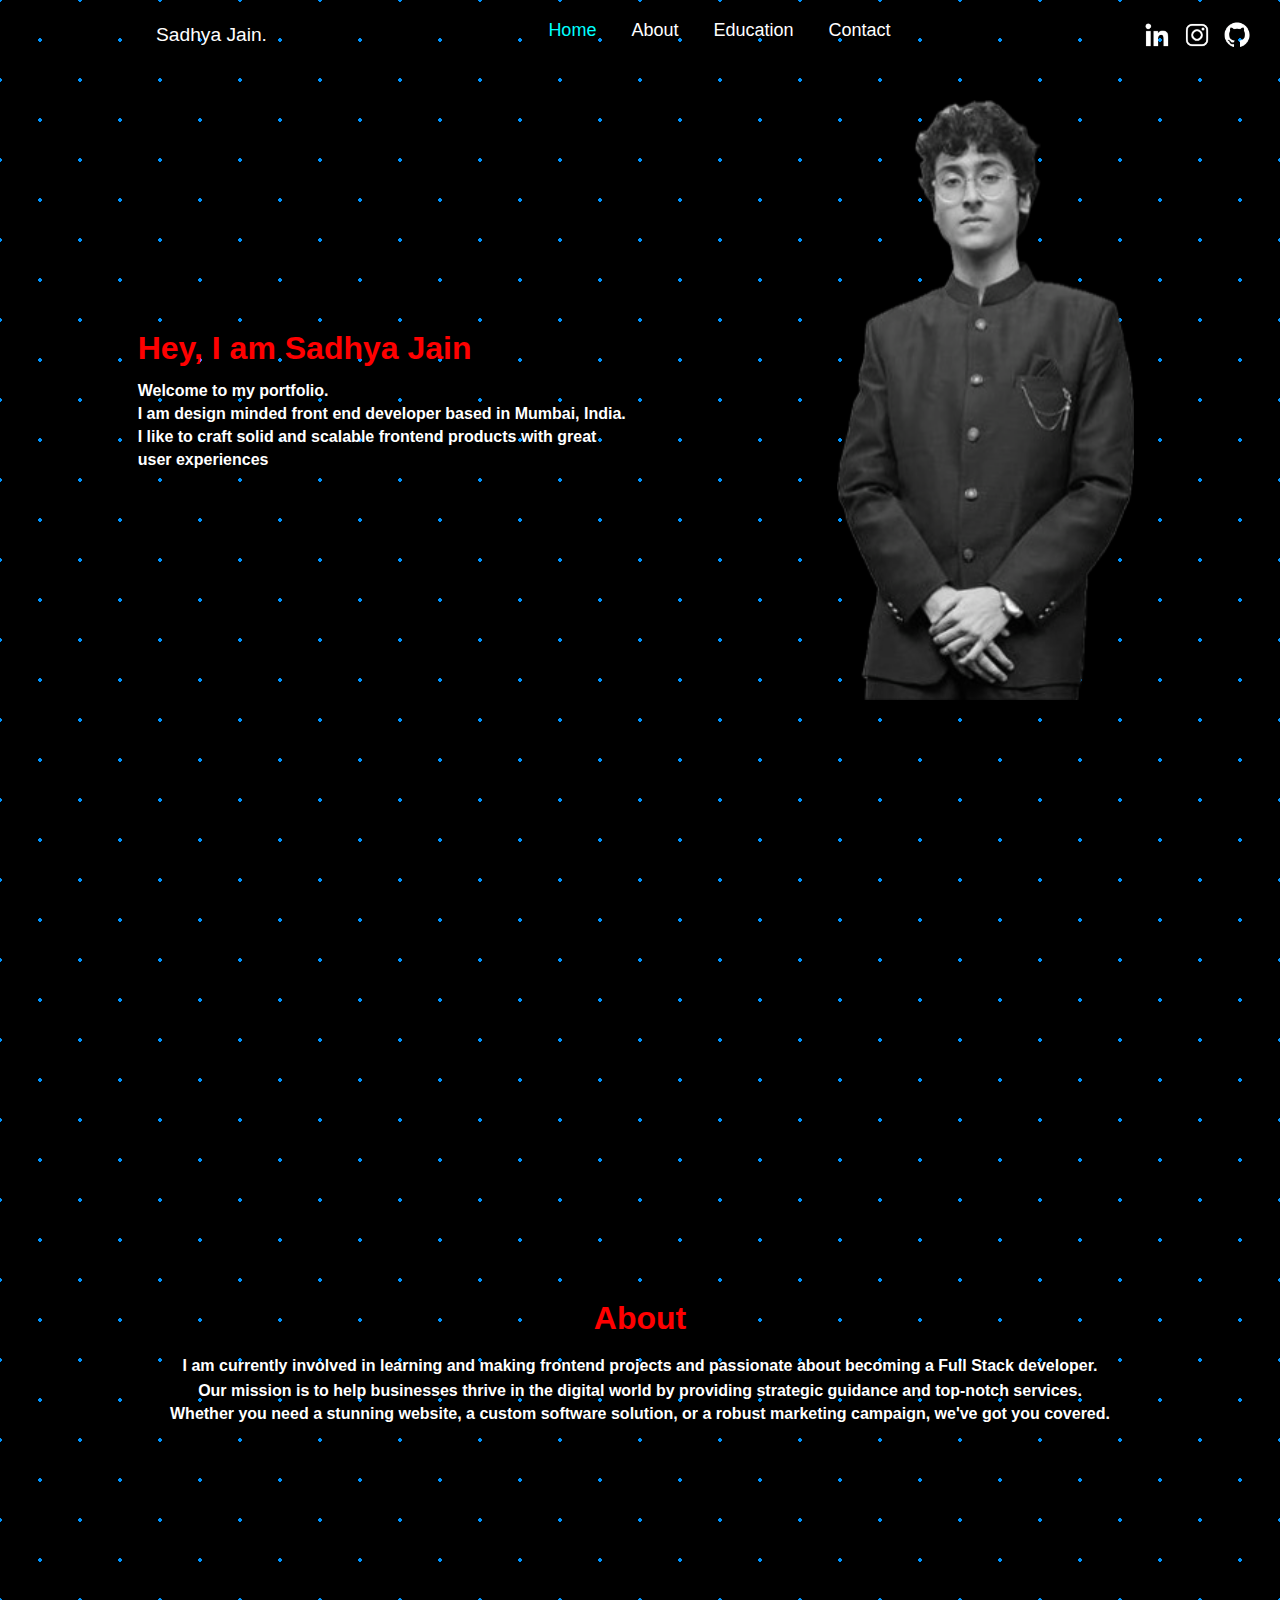
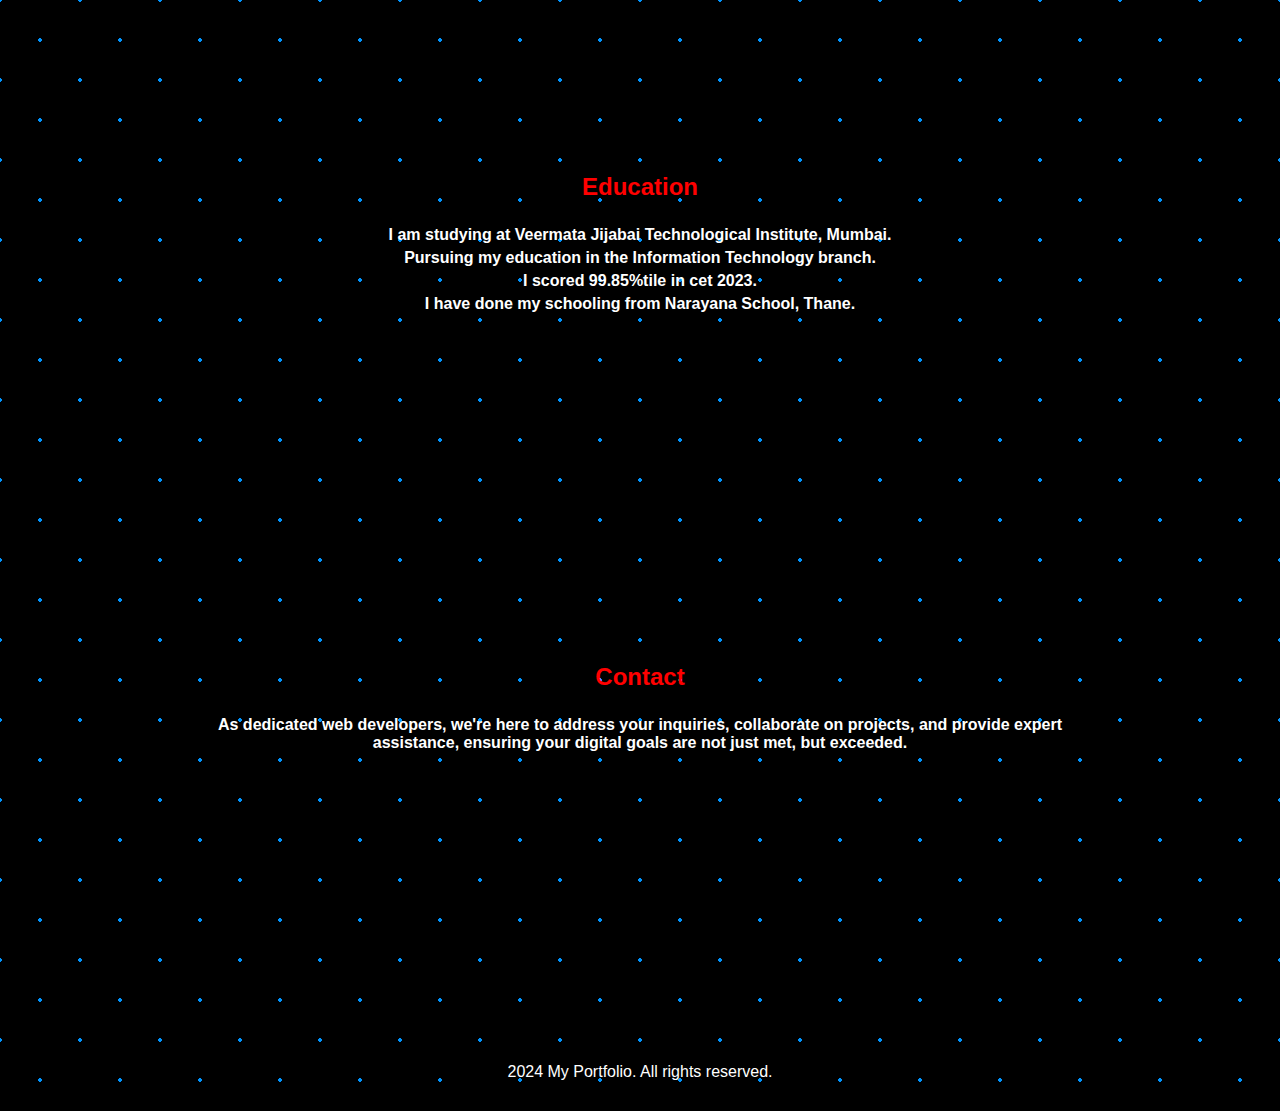
<file: index.html>
<!DOCTYPE html>
<html lang="en">

<head>
    <meta charset="UTF-8">
    <meta name="viewport" content="width=device-width, initial-scale=1.0">
    <title>PORTFOLIO WEBSITE USING CSS HTML</title>
    <link rel="stylesheet" href="mystyles.css">
    <link href='https://unpkg.com/boxicons@2.1.4/css/boxicons.min.css' rel='stylesheet'>

</head>

<body class="pattern1">
   

        <nav class= "navbar">
            <div class="logo-container">
            <a href="#" id="logo" style="text-decoration: none;color: white ;margin-left: 116px;;"class="nav-items">Sadhya Jain.</a>
            </div>
            <div class="nav-items">
                <a href="#" class="active">Home</a>
                <a href="#">About</a>
                <a href="#">Education</a>
                <a href="#">Contact</a>
            </div>
            <div class="logos" style="display: flex; margin-right: 23px; ">
                <!-- <a href="*" class="side-logo"><i class='bx bxl-instagram'></i></a> -->
                <a href="https://www.linkedin.com/in/sadhya-jain-13031427a/">
                    <img class="side-logo"src="[data-uri]"/>

                </a>
                <a href="https://www.instagram.com/sadhya__jain/">
                    <img class="side-logo" src="[data-uri]"/>

                </a>
                <a href="https://github.com/sadhyaJain">
                   <img class="side-logo" src="[data-uri]"/>
                </a>
            </div>
            

        </nav>
   
    <section class="home">
        <div class="home-content">
        <h1 style="color:red;padding-bottom: 10px;padding-left: 32px;">Hey, I am Sadhya Jain</h1>
        <h4 style="padding-left: 32px;PADDING-TOP: 5PX">Welcome to my portfolio.</h4>
        <h4 style="padding-left: 32px;PADDING-TOP: 5PX">I am design minded front end developer based in Mumbai, India.</h4>
        <h4 style="padding-left: 32px;PADDING-TOP: 5PX">I like to craft solid and scalable frontend products with great </h4>
        <h4 style="padding-left: 32px;PADDING-TOP: 5PX">user experiences</h4>
    </div>
        <div>
            <img src="sadhya.png" alt="sadhya" style="margin-right: 40px; height: 600px;">
        </div>
        </section>
    <section class="About">
    <div class="About-content"></div>
    <h1 style="color: red; padding-bottom: 20px;">About</h1>
    <h4 style="padding-bottom: 2px;">I am currently involved in learning and making frontend projects and passionate about becoming a Full Stack developer. </h4>
    <h4 style="padding-top: 5px;">Our mission is to help businesses thrive in the digital world by providing strategic guidance and top-notch services.</h4>
    <H4 style="padding-top: 5px;">Whether you need a stunning website, a custom software solution, or a robust marketing campaign, we've got you covered.</h4>
    <section class="Education" style="margin: 0 99px;">
        <div class="Education-content"></div>
        <h1 style="color: red; font-size: x-large ;padding-bottom: 20px">Education</h1>
        <h4 style="padding-top: 5px;">I am studying at Veermata Jijabai Technological Institute, Mumbai.</h4>   
        <h4 style="padding-top: 5px;">Pursuing my education in the Information Technology branch.</h4>
        <h4 style="padding-top: 5px;">I scored 99.85%tile in cet 2023.</h4>
        <h4 style="padding-top: 5px ;">I have done my schooling from Narayana School, Thane.</h4>
        
    <section class="Contact" style="margin: 0 99px;" >
        <div class="Contact-content"></div>
        <h1 style="color: red;  font-size: x-large;padding-bottom: 20px;">Contact</h1>
        <h4 style="padding-top: 5px;">As dedicated web developers, we're here to address your inquiries, collaborate on projects, and provide expert assistance, ensuring your digital goals are not just met, but exceeded.</h4>
    </section>    


<footer>
    <p style="padding-bottom: 30px;">2024 My Portfolio. All rights reserved.</p>
</footer>
</body>
</html>
</file>
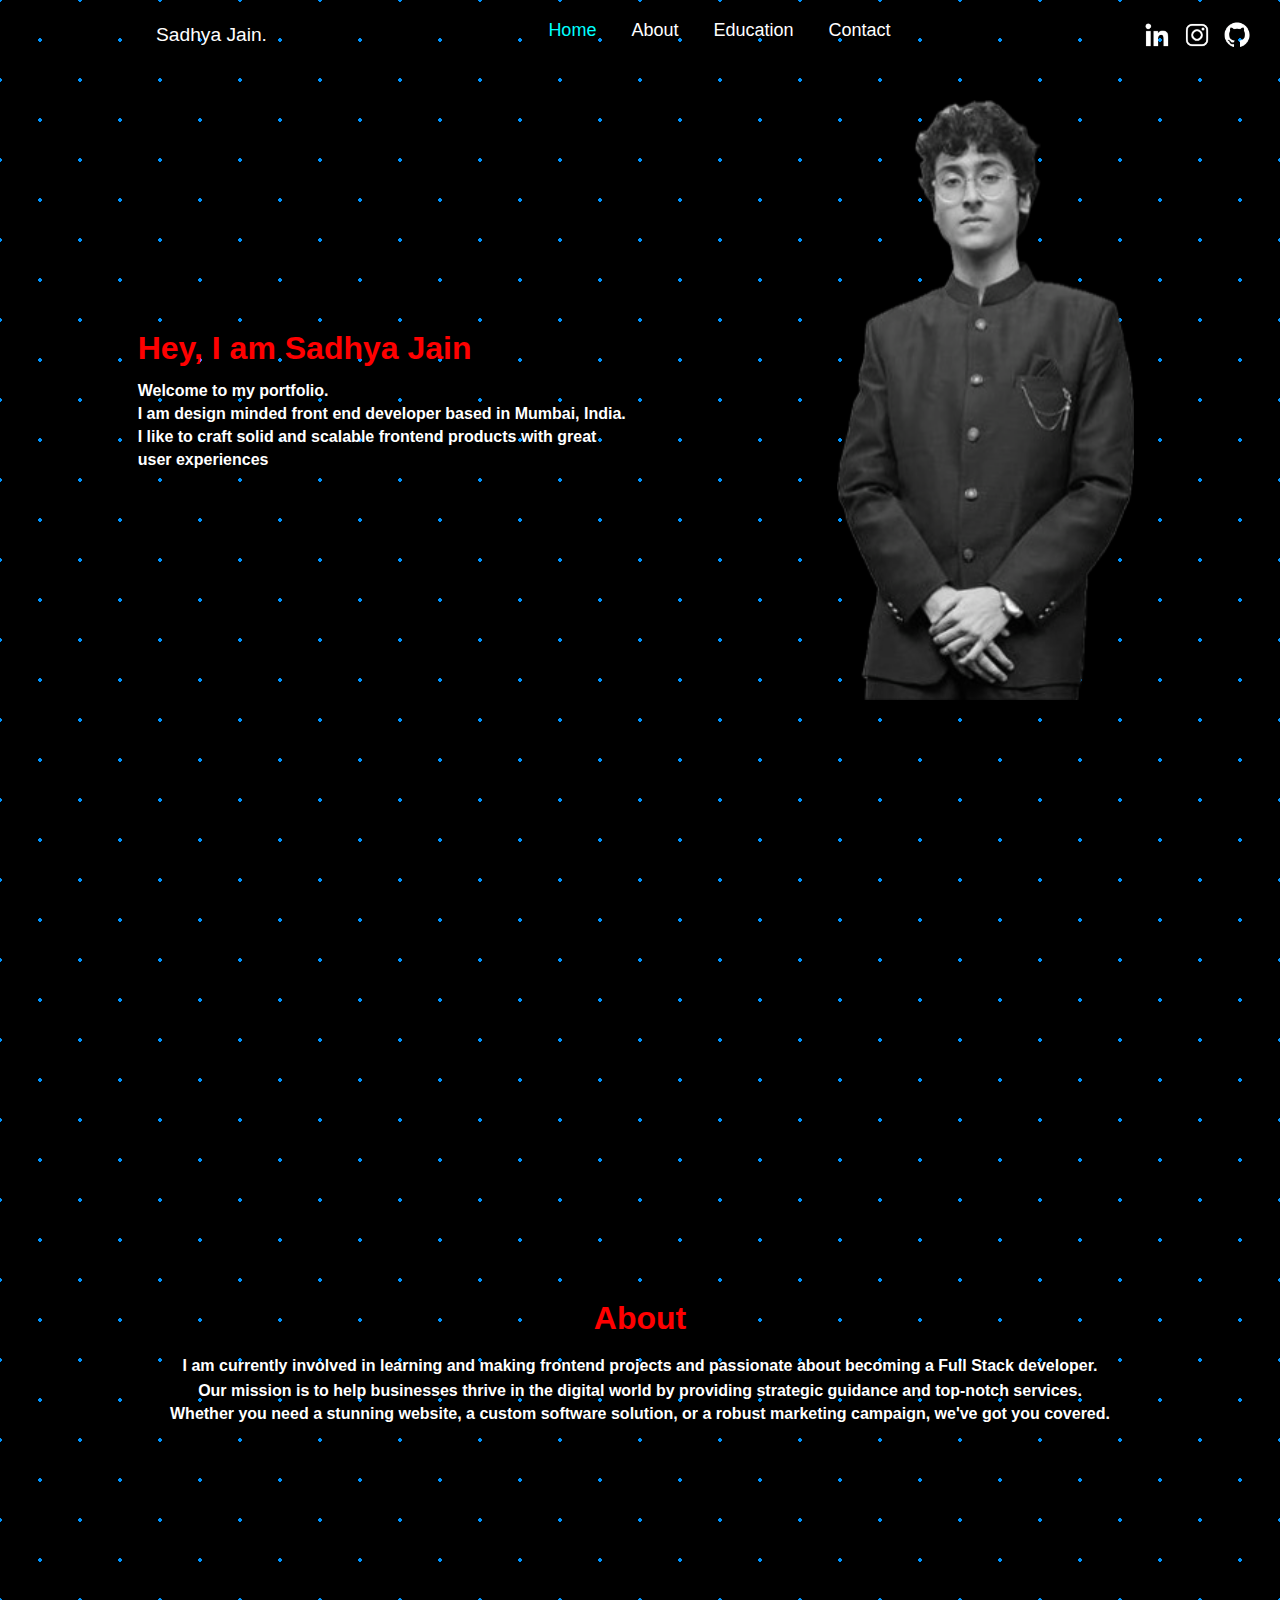
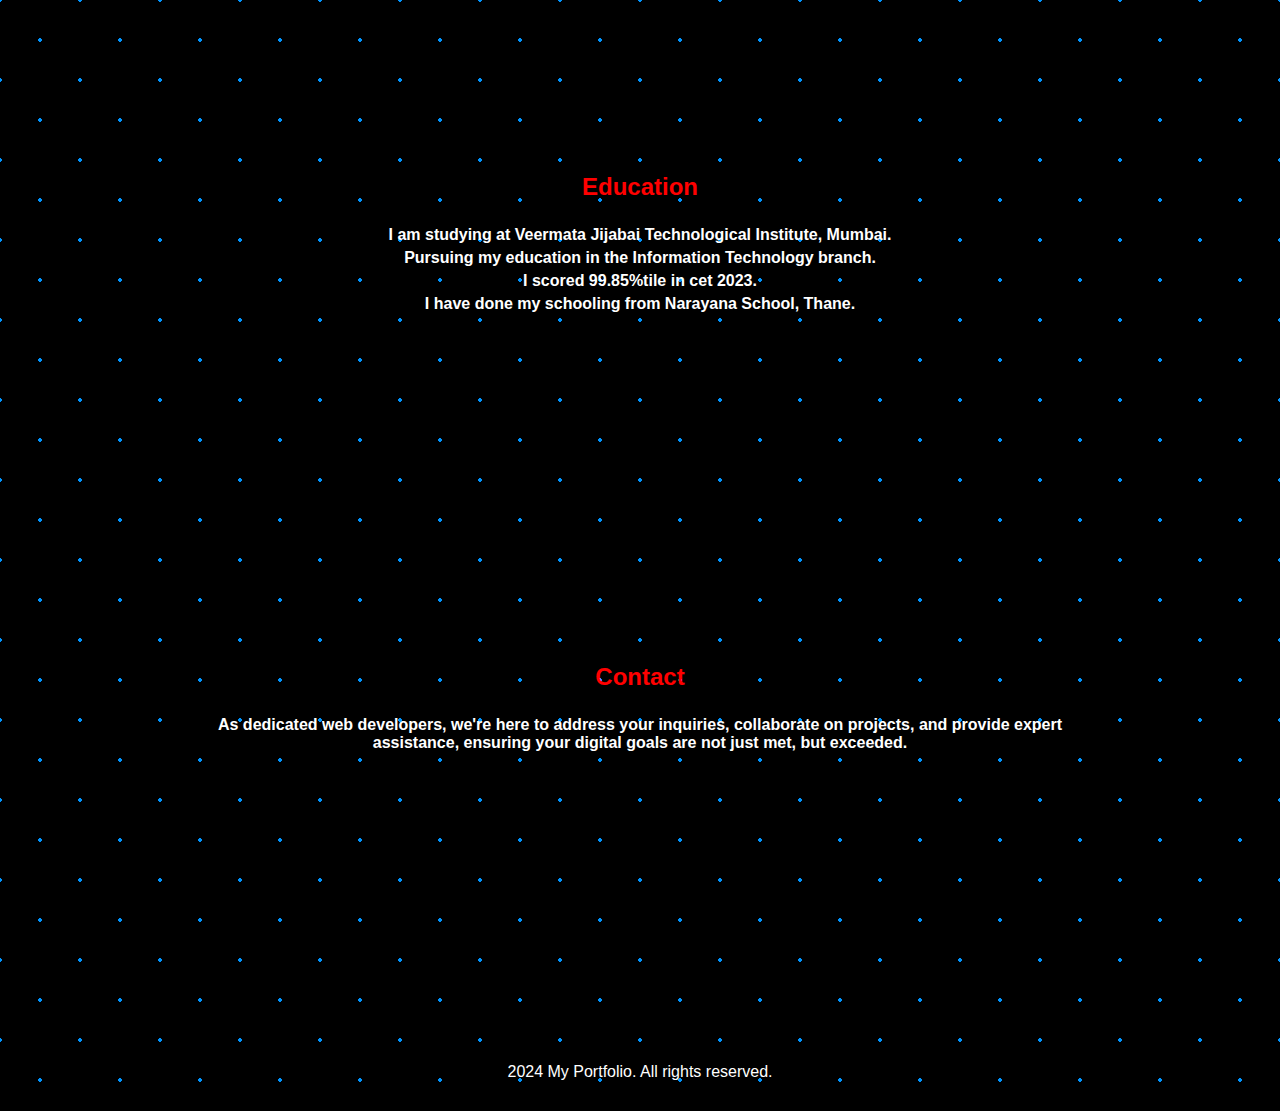
<file: portfolio.html>
<!DOCTYPE html>
<html lang="en">

<head>
    <meta charset="UTF-8">
    <meta name="viewport" content="width=device-width, initial-scale=1.0">
    <title>PORTFOLIO WEBSITE USING CSS HTML</title>
    <link rel="stylesheet" href="mystyles.css">
    <link href='https://unpkg.com/boxicons@2.1.4/css/boxicons.min.css' rel='stylesheet'>

</head>

<body class="pattern1">
   

        <nav class= "navbar">
            <div class="logo-container">
            <a href="#" id="logo" style="text-decoration: none;color: white ;margin-left: 116px;;"class="nav-items">Sadhya Jain.</a>
            </div>
            <div class="nav-items">
                <a href="#" class="active">Home</a>
                <a href="#">About</a>
                <a href="#">Education</a>
                <a href="#">Contact</a>
            </div>
            <div class="logos" style="display: flex; margin-right: 23px; ">
                <!-- <a href="*" class="side-logo"><i class='bx bxl-instagram'></i></a> -->
                <a href="https://www.linkedin.com/in/sadhya-jain-13031427a/">
                    <img class="side-logo"src="[data-uri]"/>

                </a>
                <a href="https://www.instagram.com/sadhya__jain/">
                    <img class="side-logo" src="[data-uri]"/>

                </a>
                <a href="https://github.com/sadhyaJain">
                   <img class="side-logo" src="[data-uri]"/>
                </a>
            </div>
            

        </nav>
   
    <section class="home">
        <div class="home-content">
        <h1 style="color:red;padding-bottom: 10px;padding-left: 32px;">Hey, I am Sadhya Jain</h1>
        <h4 style="padding-left: 32px;PADDING-TOP: 5PX">Welcome to my portfolio.</h4>
        <h4 style="padding-left: 32px;PADDING-TOP: 5PX">I am design minded front end developer based in Mumbai, India.</h4>
        <h4 style="padding-left: 32px;PADDING-TOP: 5PX">I like to craft solid and scalable frontend products with great </h4>
        <h4 style="padding-left: 32px;PADDING-TOP: 5PX">user experiences</h4>
    </div>
        <div>
            <img src="sadhya.png" alt="sadhya" style="margin-right: 40px; height: 600px;">
        </div>
        </section>
    <section class="About">
    <div class="About-content"></div>
    <h1 style="color: red; padding-bottom: 20px;">About</h1>
    <h4 style="padding-bottom: 2px;">I am currently involved in learning and making frontend projects and passionate about becoming a Full Stack developer. </h4>
    <h4 style="padding-top: 5px;">Our mission is to help businesses thrive in the digital world by providing strategic guidance and top-notch services.</h4>
    <H4 style="padding-top: 5px;">Whether you need a stunning website, a custom software solution, or a robust marketing campaign, we've got you covered.</h4>
    <section class="Education" style="margin: 0 99px;">
        <div class="Education-content"></div>
        <h1 style="color: red; font-size: x-large ;padding-bottom: 20px">Education</h1>
        <h4 style="padding-top: 5px;">I am studying at Veermata Jijabai Technological Institute, Mumbai.</h4>   
        <h4 style="padding-top: 5px;">Pursuing my education in the Information Technology branch.</h4>
        <h4 style="padding-top: 5px;">I scored 99.85%tile in cet 2023.</h4>
        <h4 style="padding-top: 5px ;">I have done my schooling from Narayana School, Thane.</h4>
        
    <section class="Contact" style="margin: 0 99px;" >
        <div class="Contact-content"></div>
        <h1 style="color: red;  font-size: x-large;padding-bottom: 20px;">Contact</h1>
        <h4 style="padding-top: 5px;">As dedicated web developers, we're here to address your inquiries, collaborate on projects, and provide expert assistance, ensuring your digital goals are not just met, but exceeded.</h4>
    </section>    


<footer>
    <p style="padding-bottom: 30px;">2024 My Portfolio. All rights reserved.</p>
</footer>
</body>
</html>
</file>
<file: mystyles.css>
* {
    margin: 0;
    padding: 0;
    box-sizing: border-box;
    font-family: 'Poppins', sans-serif;
}

body {
    background: #081b29;
    color: white;
    background-color: #000000;
    opacity: 1;
    background-image: radial-gradient(#0095ff 2px, transparent 2px), radial-gradient(#0095ff 2px, #000000 2px);
    background-size: 80px 80px;
    background-position: 0 0, 40px 40px;
}


nav {
    display: flex;
    justify-content: space-between;
    margin-left: 40px;
    padding-top: 20px;


}

.nav-items {
    display: flex;
    justify-content: end;
    padding-right: 30px;
    text-decoration: none;

}

.nav-items a {
    text-decoration: none;

}

.nav-items a:hover {
    text-decoration: underline;
}

#logo {
    font-size: auto;
    color: white;
    display: inline-block;
    font-weight: 600px;
    justify-content: end;
    margin-left: 40px;
    text-decoration: none;
    font-size: larger;
}

.logo-container {
    display: flex;
    align-items: center;
    flex-direction: row;
    margin-left: 0;
}

/* .logos a , img{
        display: flex;
        justify-content: space-between;
        width: 20px;
        height: 20px;
    } */
.side-logo {
    display: flex;
    justify-content: space-between;
    width: 40px;
    height: 30px;
    padding: 0 5px;
    cursor: pointer;

}

.nav-itmes {
    display: flex;
    align-items: center;
}

.nav-items a {
    font-size: 18px;
    color: white;
    font-weight: 500;
    margin-left: 35px;
    transition: .3s;
    justify-content: flex-end;
}

.navbar a:hover,
.navbar a.active {
    color: aqua;
    justify-content: end;
}

.home {
    height: 100vh;
    display: flex;
    justify-content: space-around;
    margin-top: 50px;

}

.home-content h1 {
    font: size 60px;
    font-weight: 700;
    color: aqua;
    padding-top: 230px;
}

.home-sci {
    position: absolute;
    bottom: 40px;
    width: 170px;
    background: transparent;
    display: flex;
    justify-content: space-between;
}

.home-sci a {
    display: inline-flex;
    justify-content: center;
    align-items: center;
    width: 40px;
    height: 40px;
    background: transparent;
    border: 2px solid pink;
    border-radius: 20px;
    font-size: 20px;
    color: white;
}

.About {
    text-align: center;
    height: 1000px;
    margin-left: 110;
    padding-top: 300px;
}

.Projects {
    height: 1000px;
    margin-left: 110;
    padding-top: 350px;
}

.Education {
    height: 1000px;
    margin-left: 110;
    padding-top: 350px;
}

.Contact {
    height: 750px;

    padding-top: 350px;
    margin: 30px 0;
}

.contact h1 {
    height: 20px;
}
</file>
